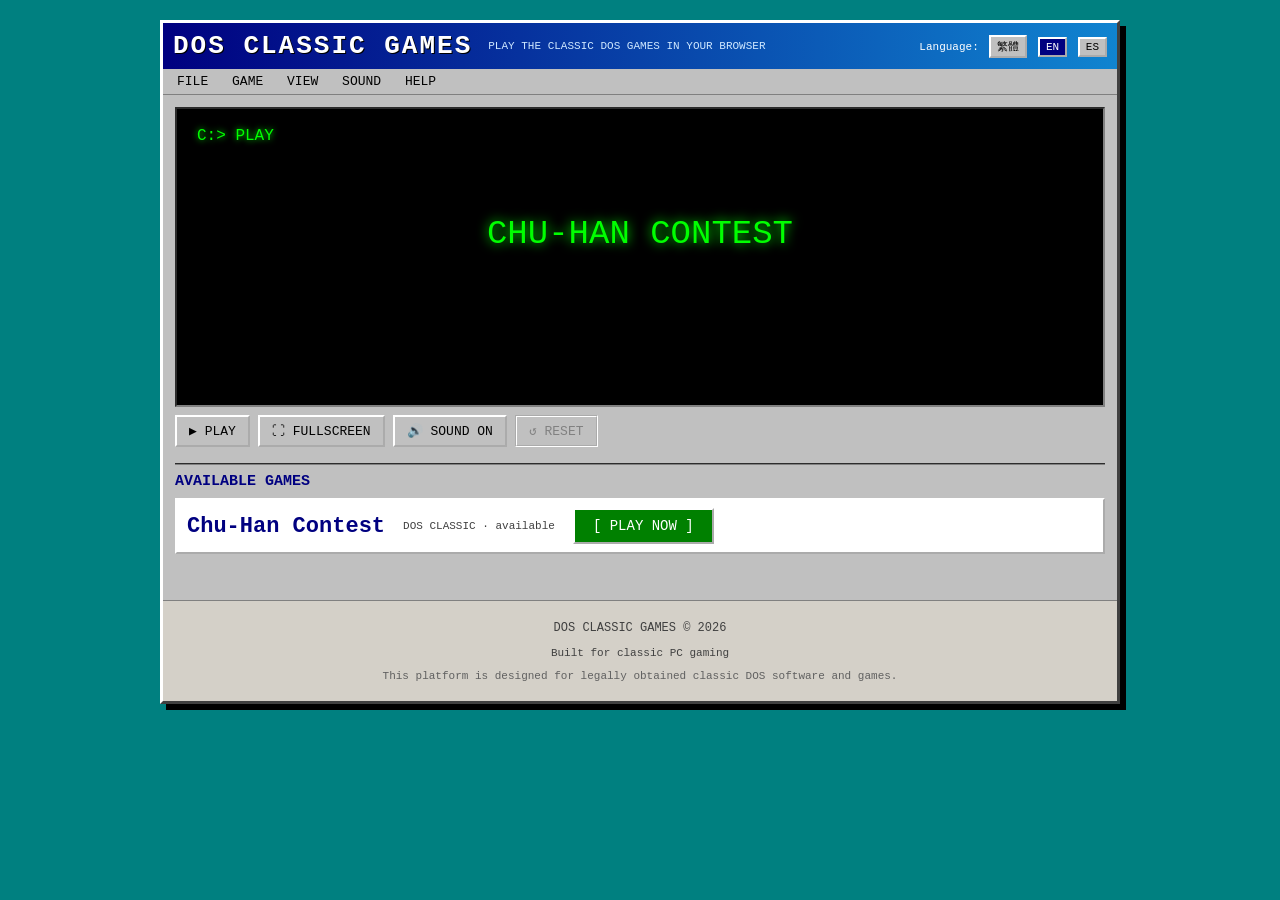
<file: index.html>
<!DOCTYPE html>
<html lang="zh-Hant">
<head>
<meta charset="utf-8"/>
<meta name="viewport" content="width=device-width, initial-scale=1"/>
<title>DOS Classic Games - Play Classic DOS Games Online</title>
<meta name="description" content="Play classic DOS games directly in your web browser using a browser-based DOS emulator."/>
<meta property="og:title" content="DOS Classic Games"/>
<meta property="og:description" content="Play classic DOS games directly in your web browser."/>
<meta property="og:type" content="website"/>
<link rel="stylesheet" href="style.css?v=20260906.1"/>
</head>
<body>
<div id="shell">
  <header id="titlebar">
    <div class="title"><h1 data-i18n="brand">DOS CLASSIC GAMES</h1></div>
    <p class="sub" data-i18n="subtitle">PLAY THE CLASSIC DOS GAMES IN YOUR BROWSER</p>
    <div id="langsel" role="group" aria-label="language">
      <span data-i18n="choose_lang">語言:</span>
      <button class="langbtn" data-lang="zh">繁體</button>
      <button class="langbtn" data-lang="en">EN</button>
      <button class="langbtn" data-lang="es">ES</button>
    </div>
  </header>

  <nav id="menubar" role="menubar" aria-label="menu">
    <span data-i18n="menu_file">檔案</span>
    <span data-i18n="menu_game">遊戲</span>
    <span data-i18n="menu_view">檢視</span>
    <span data-i18n="menu_sound">音效</span>
    <span data-i18n="menu_help">說明</span>
  </nav>

  <main id="content">
    <section id="emulator" aria-label="DOS emulator">
      <div id="screen" tabindex="0" role="img" aria-label="DOS emulator screen">
        <div class="prompt" data-i18n="prompt_line1">C:&gt; PLAY</div>
        <div class="game" data-i18n="prompt_line2">楚漢相爭</div>
      </div>
      <div id="controls">
        <button id="btnPlay" type="button" data-i18n="btn_play">▶ PLAY</button>
        <button id="btnFull" type="button" data-i18n="btn_full">⛶ FULLSCREEN</button>
        <button id="btnSound" type="button" data-i18n="btn_sound">🔊 SOUND ON</button>
        <button id="btnReset" type="button" data-i18n="btn_reset" disabled>↺ RESET</button>
      </div>
    </section>

    <section id="games">
      <h2 data-i18n="avail_games">AVAILABLE GAMES</h2>
      <div id="gameList" class="gameList" aria-live="polite">
        <p data-i18n="loading">載入遊戲清單…</p>
      </div>
    </section>
  </main>

  <footer id="footerbar">
    <p data-i18n="footer1">DOS CLASSIC GAMES © 2026</p>
    <p class="meta" data-i18n="footer2">Built for classic PC gaming</p>
    <p class="meta legal" data-i18n="footer_legal"></p>
  </footer>
</div>

<div id="errorScreen" class="hidden" role="alert">
  <pre id="errCode">DOS GAME ERROR
|
Unable to start game.
Possible causes:
Game files missing / Emulator failed</pre>
  <p id="errDetail" class="meta"></p>
  <button id="btnRetry" type="button">RETRY</button>
</div>

<script src="js/i18n.js?v=20260906.1"></script>
<script src="js/main.js?v=20260906.1"></script>
</body>
</html>
</file>
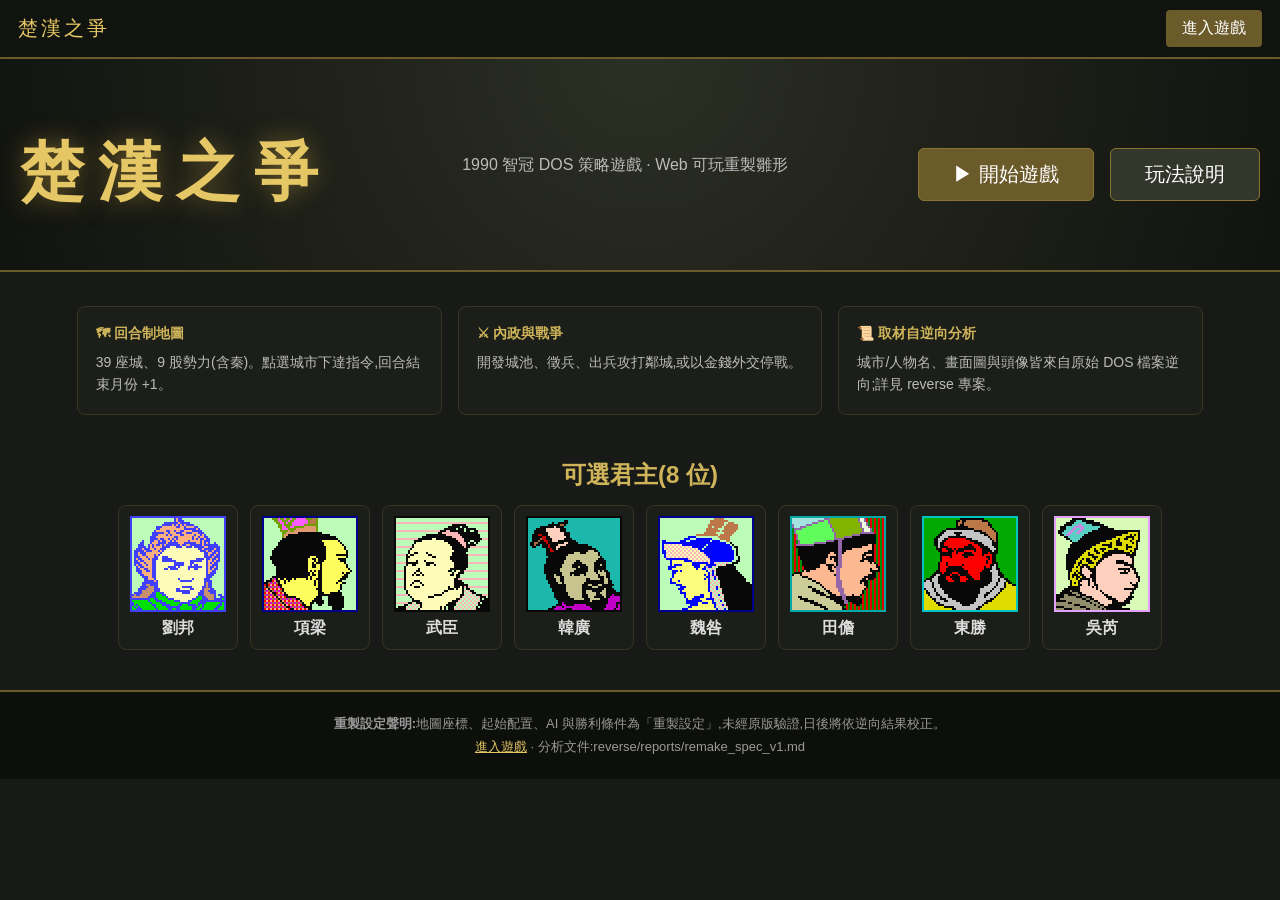
<file: web/index.html>
<!DOCTYPE html>
<html lang="zh-Hant">
<head>
<meta charset="utf-8"/>
<meta name="viewport" content="width=device-width, initial-scale=1"/>
<title>楚漢之爭 — 首頁</title>
<link rel="stylesheet" href="style.css"/>
</head>
<body class="home">
<nav class="homenav">
  <div class="brand">楚漢之爭</div>
  <a class="navbtn" href="game.html">進入遊戲</a>
</nav>

<header class="hero">
  <h1>楚漢之爭</h1>
  <p class="tag">1990 智冠 DOS 策略遊戲 · Web 可玩重製雛形</p>
  <div class="herobtn">
    <a class="big" href="game.html">▶ 開始遊戲</a>
    <a class="big sec" href="#about">玩法說明</a>
  </div>
</header>

<section id="about" class="cards">
  <div class="card"><h3>🗺 回合制地圖</h3><p>39 座城、9 股勢力(含秦)。點選城市下達指令,回合結束月份 +1。</p></div>
  <div class="card"><h3>⚔ 內政與戰爭</h3><p>開發城池、徵兵、出兵攻打鄰城,或以金錢外交停戰。</p></div>
  <div class="card"><h3>📜 取材自逆向分析</h3><p>城市/人物名、畫面圖與頭像皆來自原始 DOS 檔案逆向;詳見 reverse 專案。</p></div>
</section>

<section class="rulers">
  <h2>可選君主(8 位)</h2>
  <div id="homeRulers"></div>
</section>

<footer class="note">
  <p><b>重製設定聲明:</b>地圖座標、起始配置、AI 與勝利條件為「重製設定」,未經原版驗證,日後將依逆向結果校正。</p>
  <p><a href="game.html">進入遊戲</a> · 分析文件:reverse/reports/remake_spec_v1.md</p>
</footer>

<script>
(function(){
  var list = document.getElementById("homeRulers");
  ["劉邦","項梁","武臣","韓廣","魏咎","田儋","東勝","吳芮"].forEach(function(n,i){
    var d=document.createElement("div");
    d.innerHTML='<img src="img/face/face_'+String(i).padStart(2,"0")+'.png" alt=""/><b>'+n+'</b>';
    list.appendChild(d);
  });
})();
</script>
</body>
</html>
</file>
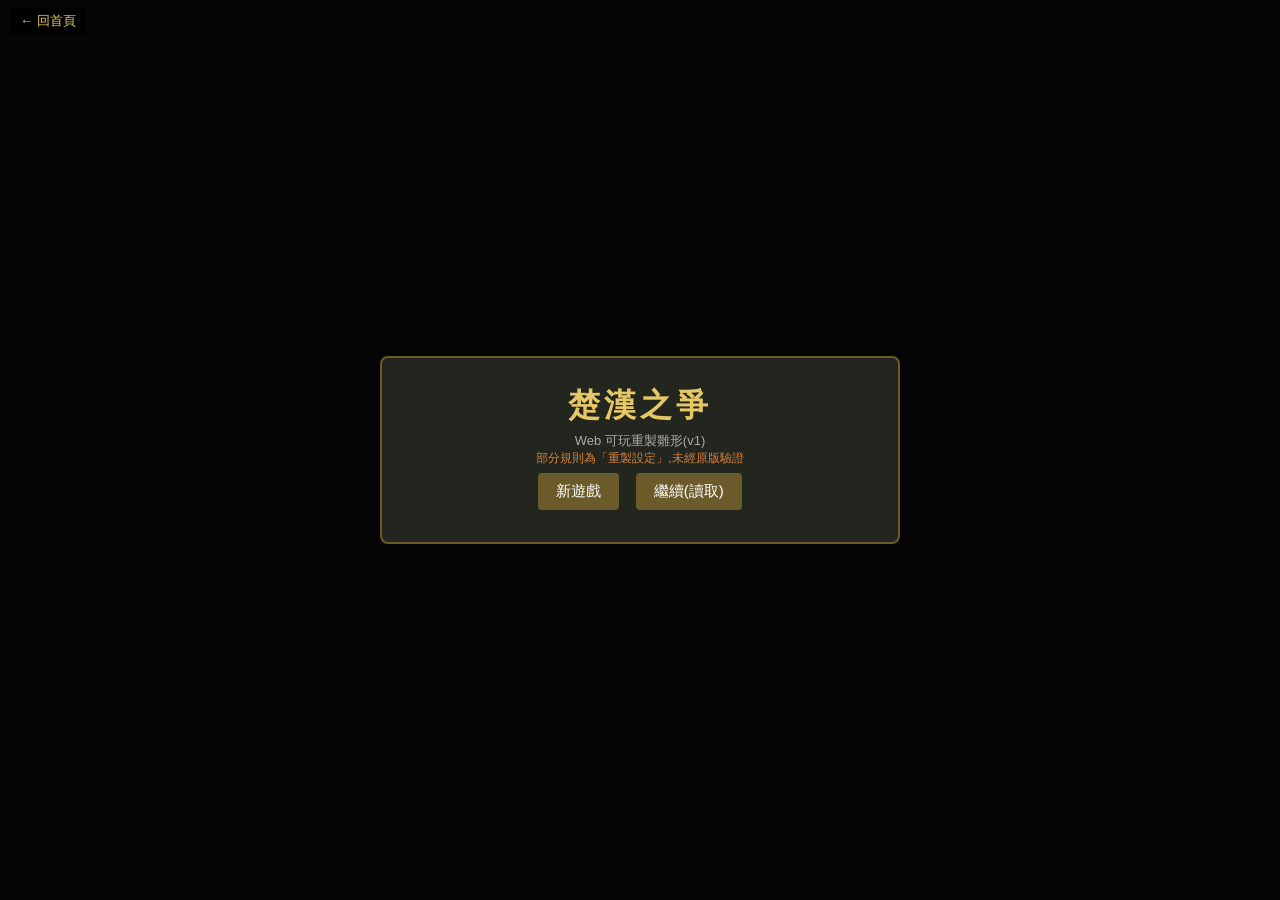
<file: web/game.html>
<!DOCTYPE html>
<html lang="zh-Hant">
<head>
<meta charset="utf-8"/>
<title>楚漢之爭 — Web 重製雛形</title>
<link rel="stylesheet" href="style.css"/>
</head>
<body>
<a id="homeLink" href="index.html">&larr; 回首頁</a>
<div id="menu" class="overlay show">
  <div class="box">
    <h1>楚漢之爭</h1>
    <p class="sub">Web 可玩重製雛形(v1)<br/><span class="warn">部分規則為「重製設定」,未經原版驗證</span></p>
    <button id="btnNew">新遊戲</button>
    <button id="btnLoad">繼續(讀取)</button>
  </div>
</div>

<div id="picker" class="overlay hidden">
  <div class="box">
    <h2>選擇君主</h2>
    <div id="rulerList"></div>
    <button id="btnStart">確定</button>
    <p class="hint">選擇 1 位君主,其餘勢力(含秦)由電腦操控。方向:數字鍵盤或點擊。</p>
  </div>
</div>

<div id="game" class="hidden">
  <header>
    <div class="f"><img id="faceSmall" alt=""/><div><b id="pName"></b><br/><span id="pStats"></span></div></div>
    <div class="t"><div id="yearMon"></div><div id="global"></div></div>
  </header>
  <main>
    <section id="mapWrap">
      <svg id="map" viewBox="0 0 100 76"></svg>
    </section>
    <aside id="side">
      <div id="selCity" class="panel">
        <h3 id="cityTitle">選取城市</h3>
        <div id="cityInfo"></div>
        <div id="cityActions"></div>
      </div>
      <div id="diplo" class="panel hidden">
        <h3>外交</h3>
        <select id="diploTarget"></select>
        <button id="btnDiplo">獻金 1000(停戰 10 回合)</button>
      </div>
      <div class="panel">
        <h3>指令</h3>
        <button id="btnTurn">結束回合(月份+1)</button>
        <button id="btnSave">存檔</button>
        <button id="btnMenu2">主選單</button>
      </div>
    </aside>
  </main>
  <footer id="log"></footer>
</div>
<script src="data.js"></script>
<script src="game.js"></script>
</body>
</html>
</file>
<file: style.css>
/* DOS CLASSIC GAMES - Retro DOS style */
* { box-sizing: border-box; }
html, body { margin:0; padding:0; background:#008080; font-family:"Consolas","Courier New","新細明體",monospace; }
#shell { width:960px; margin:20px auto; background:#c0c0c0; border:3px solid #ffffff; border-right-color:#404040; border-bottom-color:#404040; box-shadow:6px 6px 0 #000; }
#titlebar { background:linear-gradient(90deg,#000080,#1084d0); color:#fff; padding:8px 10px; display:flex; align-items:center; gap:16px; }
#titlebar .title h1 { margin:0; font-size:26px; letter-spacing:2px; text-shadow:1px 1px 0 #000; }
#titlebar .sub { font-size:11px; color:#cfe8ff; margin:0; flex:1; }
#langsel { font-size:11px; }
.langbtn { background:#c0c0c0; color:#000; border:2px outset #fff; font-family:inherit; font-size:11px; padding:2px 6px; margin-left:4px; cursor:pointer; }
.langbtn:focus { outline:1px dotted #000; }
.langbtn.on { background:#000080; color:#fff; }
#menubar { border-bottom:1px solid #808080; padding:3px 6px; font-size:13px; }
#menubar span { display:inline-block; padding:2px 8px; }
#menubar span:hover { background:#000080; color:#fff; }
#content { padding:12px; }
#screen { background:#000; color:#00ff00; border:2px inset #808080; height:300px; position:relative;
          font-family:"Consolas","Courier New",monospace; padding:18px 20px;
          background-image:linear-gradient(rgba(0,0,0,0) 0, rgba(0,0,0,.35) 50%, rgba(0,0,0,0) 50%, rgba(0,0,0,.15) 100%);
          background-size:100% 4px; }
.prompt { font-size:16px; text-shadow:0 0 6px #00ff00; }
.game { font-size:34px; margin-top:70px; text-align:center; color:#00ff00; text-shadow:0 0 12px #00ff00; }
.note { margin-top:30px; text-align:center; color:#ffff00; }
#controls { margin-top:8px; display:flex; gap:10px; }
#controls button { background:#c0c0c0; border:2px outset #fff; color:#000; font-family:inherit; font-size:14px; padding:6px 16px; cursor:pointer; }
#controls button:focus { outline:2px dotted #000; }
#controls button:hover { background:#e0e0e0; }
#games { margin-top:16px; border-top:2px groove #808080; padding-top:8px; }
#games h2 { font-size:15px; margin:0 0 8px; color:#000080; }
.gameList { min-height:90px; }
.gameCard { border:2px outset #fff; background:#fff; padding:8px 10px; margin-bottom:8px; display:flex; align-items:center; gap:18px; }
.gameTitle { font-size:22px; font-weight:bold; color:#000080; }
.gameMeta { font-size:11px; color:#404040; }
.playBtn { background:#008000; color:#fff; border:2px outset #fff; font-family:inherit; font-size:14px; padding:8px 18px; cursor:pointer; }
.playBtn:focus { outline:2px dotted #000; }
#footerbar { border-top:1px solid #808080; background:#d4d0c8; text-align:center; font-size:12px; padding:8px; color:#404040; }
#footerbar .legal { color:#606060; }
#errorScreen { position:fixed; inset:0; background:#000; color:#fff; padding:30px; display:flex; flex-direction:column; align-items:center; justify-content:center; font-family:"Courier New",monospace; font-size:16px; }
#errorScreen pre { color:#ff3333; white-space:pre; }
#btnRetry { background:#c0c0c0; border:2px outset #fff; padding:8px 24px; font-family:inherit; cursor:pointer; }
.hidden { display:none !important; }
.meta { font-size:11px; }

/* --- DOS emulator active screen / fullscreen --- */
#screen { position:relative; }
#screen.dos-active { height:480px; padding:0; overflow:hidden; background:#000; }
#emulatorHost { position:absolute; left:0; top:0; width:100%; height:100%; background:#000; }
#screen:fullscreen, #screen:-webkit-full-screen { width:100%; height:100%; padding:0; }
.bootOverlay { position:absolute; left:0; top:0; right:0; bottom:0; z-index:20; background:#000; color:#00ff00; display:flex; align-items:center; justify-content:center; }
.bootLines { font-family:"Consolas","Courier New",monospace; font-size:15px; line-height:1.9; text-align:left; text-shadow:0 0 8px #00ff00; margin:0; padding:10px; }

/* --- controls --- */
#controls { margin-top:8px; display:flex; gap:8px; flex-wrap:wrap; }
#controls button { background:#c0c0c0; border:2px outset #fff; color:#000; font-family:inherit; font-size:13px; padding:6px 12px; cursor:pointer; }
#controls button:focus { outline:2px dotted #000; }
#controls button:hover:not(:disabled) { background:#e0e0e0; }
#controls button:disabled { color:#808080; border-style:groove; cursor:not-allowed; }

/* --- game list error --- */
.errMsg { color:#800000; font-weight:bold; font-size:13px; background:#fff; border:1px inset #808080; padding:8px; }
</file>
<file: web/style.css>
*{box-sizing:border-box;margin:0;padding:0}
body{font-family:"Microsoft JhengHei",sans-serif;background:#181a17;color:#ddd;height:100vh;overflow:hidden}
.hidden{display:none!important}
.overlay{position:fixed;inset:0;background:rgba(0,0,0,.82);display:flex;align-items:center;justify-content:center;z-index:50}
.box{background:#23261f;border:2px solid #6b5a2a;padding:26px 30px;border-radius:8px;text-align:center;max-width:520px;width:90%;max-height:86vh;overflow:auto}
h1{color:#e6c765;letter-spacing:4px;margin-bottom:4px}
.sub{color:#aaa;font-size:13px}
.warn{color:#d9803c;font-size:12px}
button{background:#6b5a2a;color:#fff;border:0;border-radius:4px;padding:9px 18px;margin:6px;cursor:pointer;font-size:15px}
button:hover{background:#8a7434}
button.small{padding:4px 8px;font-size:12px;margin:2px}
button:disabled{background:#444;color:#999;cursor:default}
#rulerList{display:grid;grid-template-columns:repeat(4,1fr);gap:8px;margin:14px 0}
.ruler{background:#2c2f26;border:1px solid #555;border-radius:6px;padding:6px;cursor:pointer}
.ruler img{width:64px;height:64px;image-rendering:pixelated}
.ruler.sel{border-color:#e6c765;background:#3a3c2a}
.ruler b{font-size:15px}
.ruler small{color:#999;font-size:11px}
.hint{color:#999;font-size:12px;margin-top:8px}
#game{display:grid;grid-template-rows:auto 1fr auto;height:100vh}
header{background:#11130f;border-bottom:2px solid #6b5a2a;display:flex;justify-content:space-between;padding:8px 14px;align-items:center}
.f{display:flex;gap:10px;align-items:center}
.f img{width:48px;height:48px;image-rendering:pixelated;border:1px solid #6b5a2a}
.t{text-align:right}
.t div{font-size:15px;color:#e6c765}
main{display:grid;grid-template-columns:1fr 300px;gap:10px;padding:10px;min-height:0}
#mapWrap{overflow:auto;background:#10120e;border:1px solid #3a3520;border-radius:6px}
#map{width:100%;min-width:700px}
.city{cursor:pointer}
.city text{font-size:2.1px;pointer-events:none}
.panel{background:#1c1f19;border:1px solid #3a3520;border-radius:6px;padding:10px;margin-bottom:10px}
h3{color:#cfb45a;font-size:14px;margin-bottom:6px}
#side{overflow:auto}
#log{height:110px;overflow:auto;border-top:2px solid #6b5a2a;padding:6px 12px;font-size:12px;color:#aaa;background:#0d0f0b}
#log div{margin:1px 0}
.cmd{display:flex;flex-wrap:wrap}

/* ---- 首頁(home)與連結 ---- */
#homeLink{position:fixed;top:8px;left:10px;z-index:99;color:#e6c765;text-decoration:none;background:#000a;padding:4px 10px;border-radius:4px;font-size:13px}
.home{overflow:auto;height:auto;min-height:100vh}
.homenav{display:flex;justify-content:space-between;align-items:center;padding:10px 18px;background:#11130f;border-bottom:2px solid #6b5a2a}
.brand{color:#e6c765;font-size:20px;letter-spacing:3px}
.navbtn{color:#fff;text-decoration:none;background:#6b5a2a;padding:8px 16px;border-radius:4px}
.hero{text-align:center;padding:70px 20px 50px;background:radial-gradient(circle at 50% 0%,#2c2f24,#11130f)}
.hero h1{font-size:64px;letter-spacing:14px;color:#e6c765;text-shadow:0 0 24px #6b5a2a}
.hero .tag{color:#bbb;margin:8px 0 26px}
.herobtn{display:flex;gap:16px;justify-content:center;flex-wrap:wrap}
.big{color:#fff;text-decoration:none;background:#6b5a2a;border:1px solid #8a7434;padding:12px 34px;border-radius:6px;font-size:20px}
.big.sec{background:#33362b}
.big:hover{background:#8a7434}
.cards{display:grid;grid-template-columns:repeat(auto-fit,minmax(220px,1fr));gap:16px;padding:34px 6vw}
.card{background:#1c1f19;border:1px solid #3a3520;border-radius:8px;padding:18px}
.card h3{margin-bottom:8px;color:#cfb45a}
.card p{color:#bbb;font-size:14px;line-height:1.6}
.rulers{padding:10px 6vw 40px;text-align:center}
.rulers h2{color:#cfb45a;margin-bottom:14px}
#homeRulers{display:flex;gap:12px;flex-wrap:wrap;justify-content:center}
#homeRulers div{width:120px;background:#1c1f19;border:1px solid #3a3520;border-radius:8px;padding:10px}
#homeRulers img{width:96px;height:96px;image-rendering:pixelated;display:block;margin:0 auto}
#homeRulers b{display:block;margin-top:6px}
.note{background:#0d0f0b;border-top:2px solid #6b5a2a;padding:20px 6vw;color:#999;font-size:13px;line-height:1.8;text-align:center}
.note a{color:#e6c765}
.note code{color:#cfb45a}
</file>
